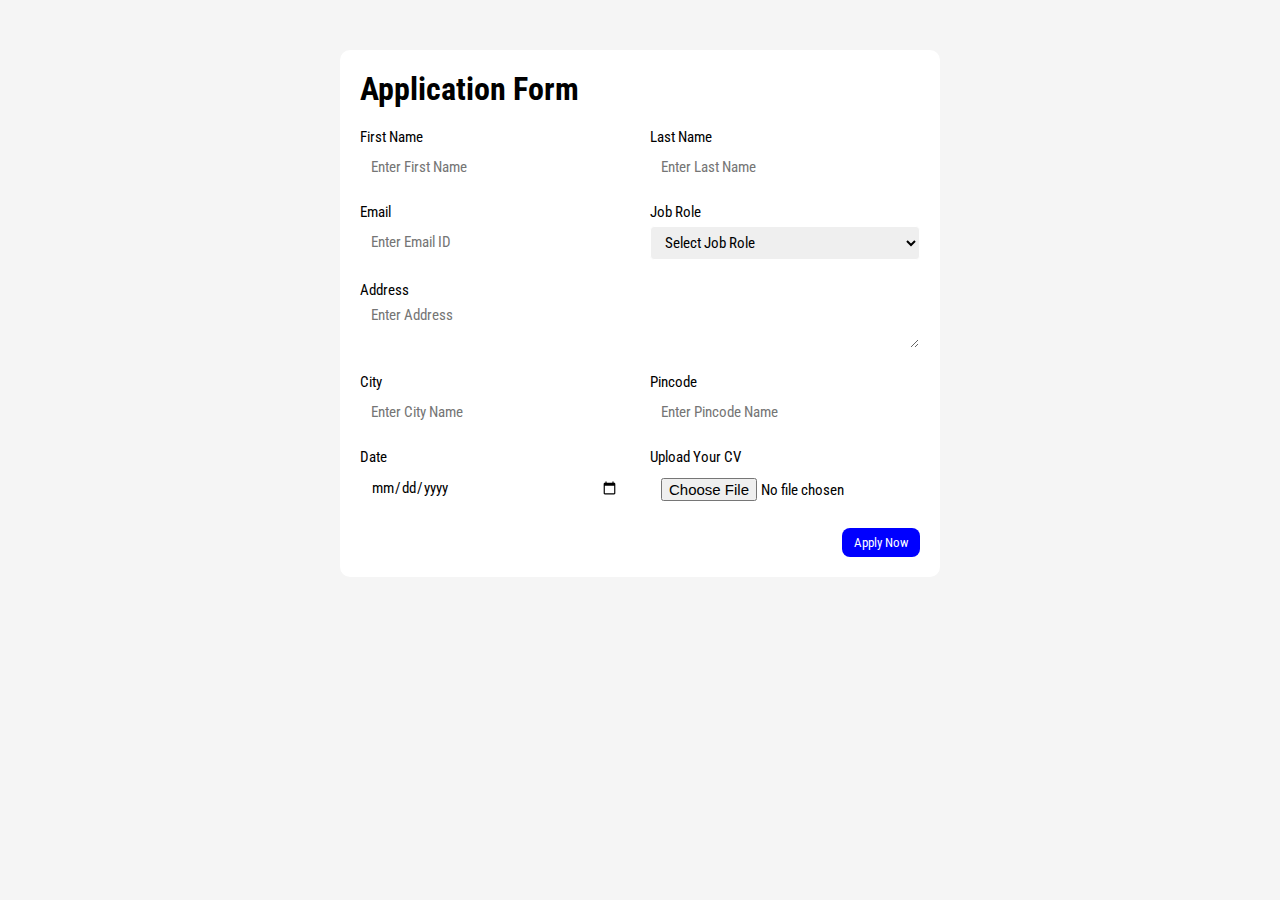
<file: candidate-details.html>
<!DOCTYPE html>
<html lang="en">
  <head>
    <meta charset="UTF-8" />
    <meta http-equiv="X-UA-Compatible" content="IE=edge" />
    <meta name="viewport" content="width=device-width, initial-scale=1.0" />
    <title>Job Application Form</title>
    <link rel="stylesheet" href="candidate-details-style.css" />
    <link rel="preconnect" href="https://fonts.gstatic.com" />
  <!--GOOGLE FONTS -->
  <link href="https://fonts.googleapis.com/css2?family=Roboto+Condensed&display=swap" rel="stylesheet" />
  </head>
  <body>
    <div class="container">
      <div class="apply_box">
        <h1>
          Application Form
          <span class="title_small"></span>
        </h1>
        <form action="index.html" method="post">
          <div class="form_container">
            <div class="form_control">
              <label for="first_name"> First Name </label>
              <input id="first_name" name="first_name" placeholder="Enter First Name" required/>
            </div>
            <div class="form_control">
              <label for="last_name"> Last Name </label>
              <input id="last_name" name="last_name" placeholder="Enter Last Name" required/>
            </div>
            <div class="form_control">
              <label for="email"> Email </label>
              <input type="email" id="email" name="email" placeholder="Enter Email ID" required />
            </div>
            <div class="form_control">
              <label for="job_role"> Job Role </label>
              <select id="job_role" name="job_role">
                <option value="">Select Job Role</option>
                <option value="frontend">Frontend Developer</option>
                <option value="backend">Web Designer</option>
                
              </select>
            </div>
            <div class="textarea_control">
              <label for="address"> Address </label>
              <textarea id="address" name="address" row="6" cols="50" placeholder="Enter Address" required></textarea>
            </div>
            <div class="form_control">
              <label for="city"> City </label>
              <input id="city" name="city" placeholder="Enter City Name" required />
            </div>
            <div class="form_control">
              <label for="pincode"> Pincode </label>
              <input type="number" id="pincode" name="pincode" placeholder="Enter Pincode Name" required />
            </div>
            <div class="form_control">
              <label for="date"> Date </label>
              <input value="date" type="date" id="date" name="date"  placeholder="Enter your Date of Birth" required>
            </div>
            <div class="form_control">
              <label for="upload"> Upload Your CV </label>
              <input type="file" id="upload" name="upload"  required/>
            </div>
          </div>
          <div class="button_container">
            <button type="submit">Apply Now</button>
          </div>
        </form>
      </div>
    </div>
  </body>
</html>
</file>
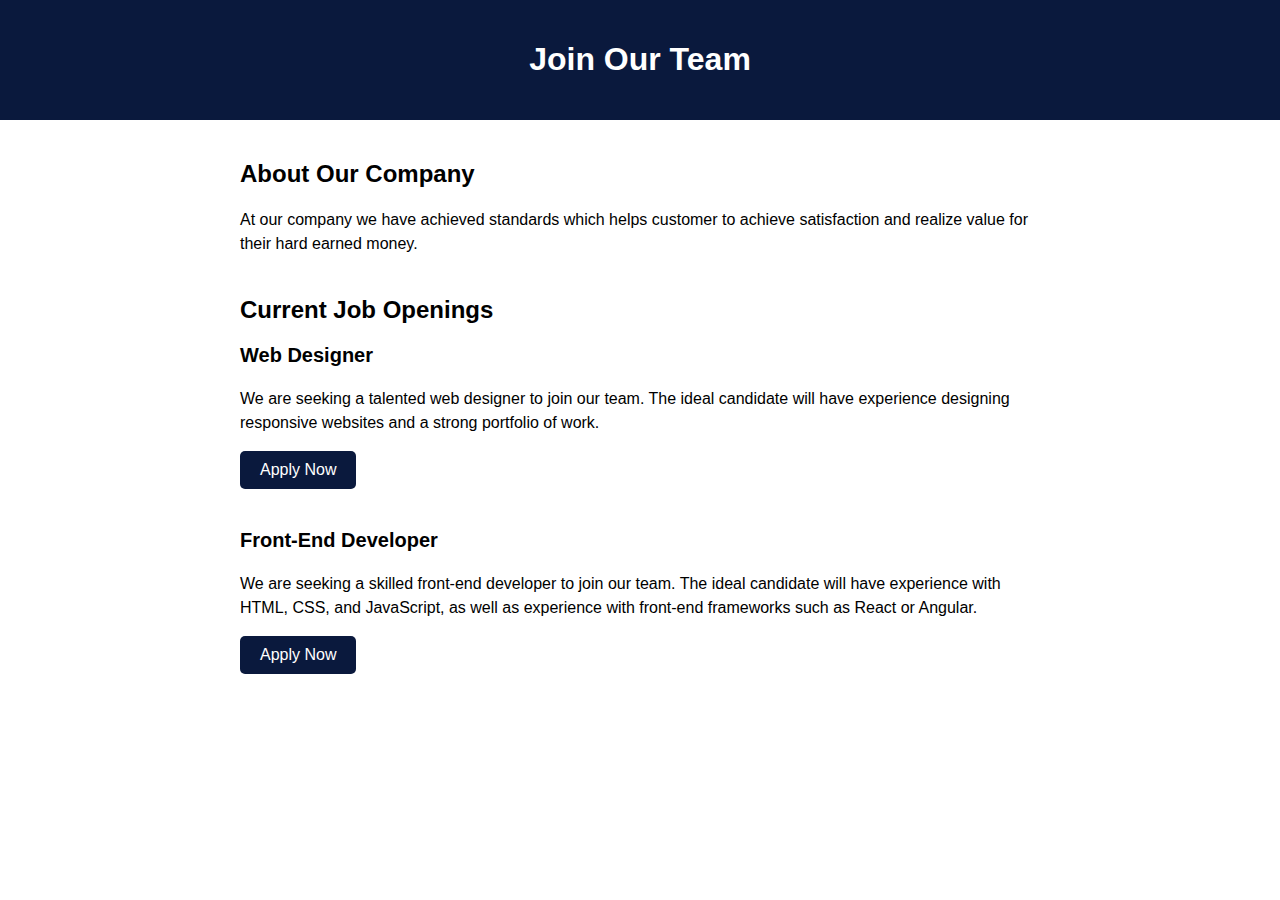
<file: careers.html>
<!DOCTYPE html>
<html>
  <head>
    <title>Careers Page</title>
    <link rel="stylesheet" href="careers-style.css">
  </head>
  <body>
    <header>
      <h1>Join Our Team</h1>
    </header>
    <main>
      <section>
        <h2>About Our Company</h2>
        <p>At our company we have achieved  standards which helps customer to achieve satisfaction and realize value for their hard earned money.</p>
      </section>
      <section>
        <h2>Current Job Openings</h2>
        <ul>
          <li>
            <h3>Web Designer</h3>
            <p>We are seeking a talented web designer to join our team. The ideal candidate will have experience designing responsive websites and a strong portfolio of work.</p>
            <a href="signup.html" class="button">Apply Now</a>
          </li>
          <li>
            <h3>Front-End Developer</h3>
            <p>We are seeking a skilled front-end developer to join our team. The ideal candidate will have experience with HTML, CSS, and JavaScript, as well as experience with front-end frameworks such as React or Angular.</p>
            <a href="signup.html" class="button">Apply Now</a>
          </li>
        </ul>
      </section>
      
    </main>
   
  </body>
</html>
</file>
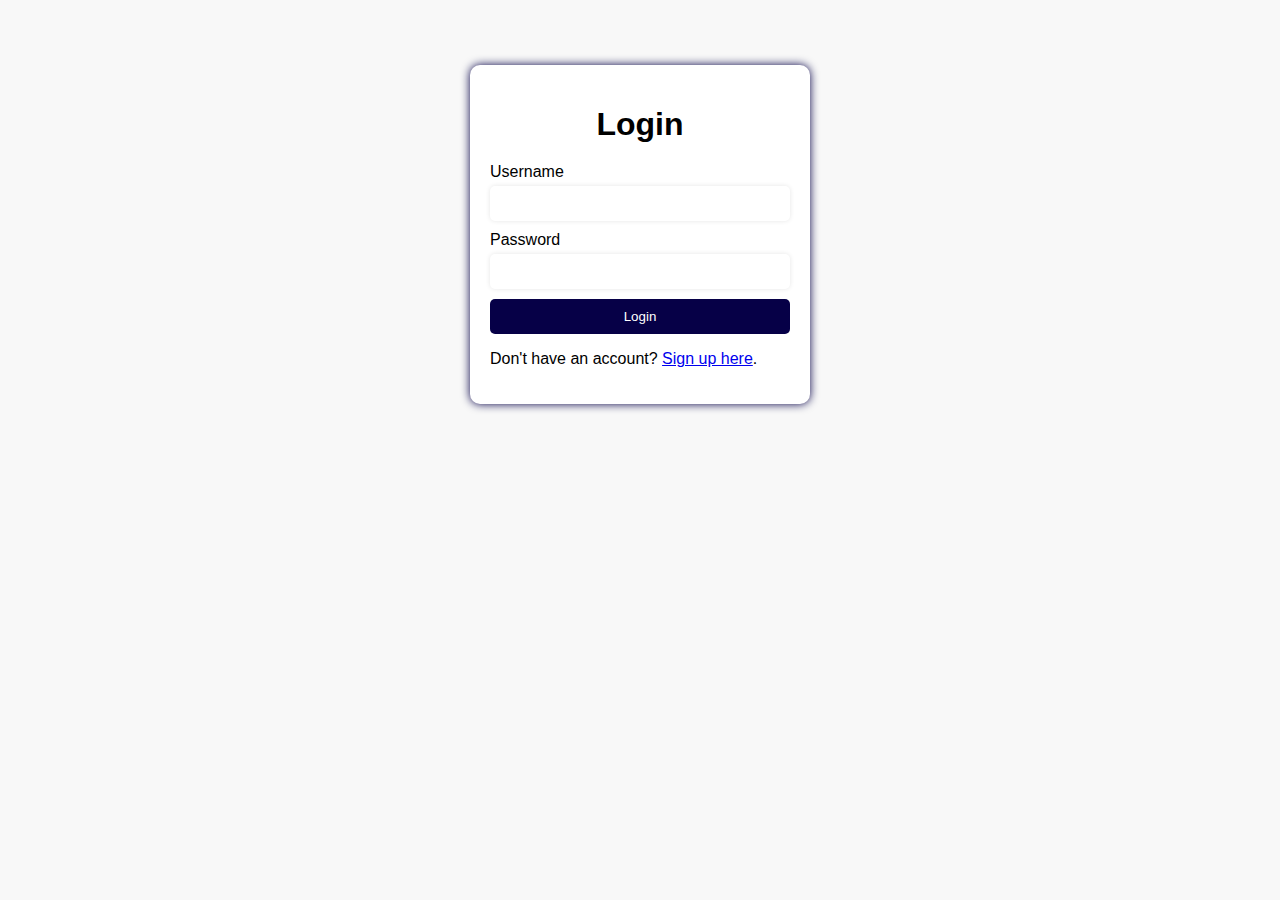
<file: login.html>
<!DOCTYPE html>
<html>
  <head>
    <title>Login - Online Watch Store</title>
    <link rel="stylesheet" type="text/css" href="login-signup-style.css">
  </head>
  <body>
    <div class="login-box">
      <h1>Login</h1>
      <form action="candidate-details.html" method="POST">
        <label for="username">Username</label>
        <input type="text" id="username" name="username" required>
        <label for="password">Password</label>
        <input type="password" id="password" name="password" required>
        <input type="submit" value="Login">
      </form>
      <p>Don't have an account? <a href="signup.html">Sign up here</a>.</p>
    </div>
  </body>
</html>
</file>
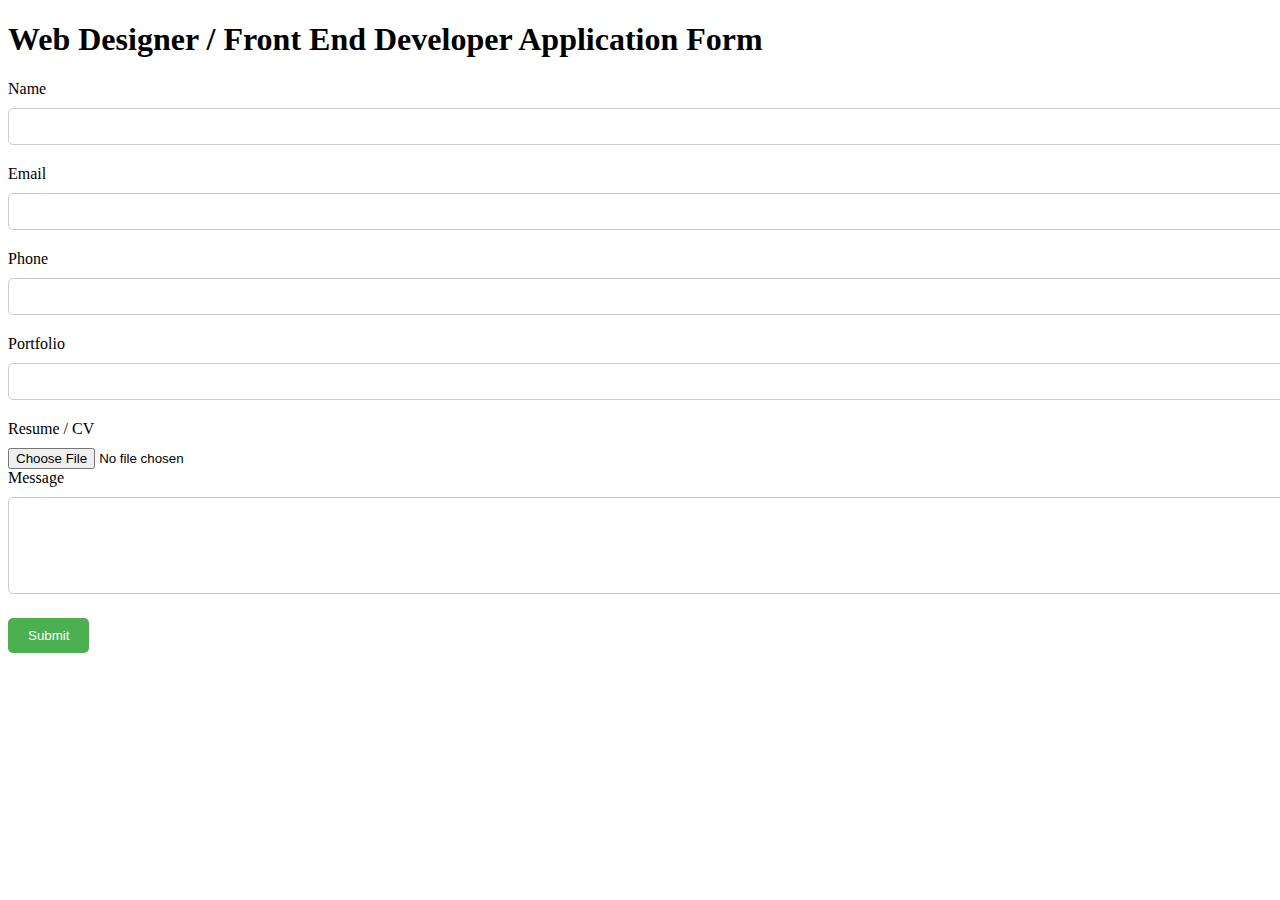
<file: sa.html>
<!DOCTYPE html>
<html>
  <head>
    <title>Web Designer / Front End Developer Application Form</title>
    <style>
      /* CSS styles go here */
      /* Example: */
      label {
        display: block;
        margin-bottom: 10px;
      }
      input[type="text"], input[type="email"], textarea {
        width: 100%;
        padding: 10px;
        border-radius: 5px;
        border: 1px solid #ccc;
        margin-bottom: 20px;
      }
      input[type="submit"] {
        background-color: #4CAF50;
        color: white;
        padding: 10px 20px;
        border: none;
        border-radius: 5px;
        cursor: pointer;
      }
    </style>
  </head>
  <body>
    <h1>Web Designer / Front End Developer Application Form</h1>
    <form method="post" action="submit.php">
      <label for="name">Name</label>
      <input type="text" id="name" name="name" required>

      <label for="email">Email</label>
      <input type="email" id="email" name="email" required>

      <label for="phone">Phone</label>
      <input type="text" id="phone" name="phone" required>

      <label for="portfolio">Portfolio</label>
      <input type="text" id="portfolio" name="portfolio" required>

      <label for="resume">Resume / CV</label>
      <input type="file" id="resume" name="resume" accept=".pdf,.doc,.docx" required>

      <label for="message">Message</label>
      <textarea id="message" name="message" rows="5" required></textarea>

      <input type="submit" value="Submit">
    </form>
  </body>
</html>
</file>
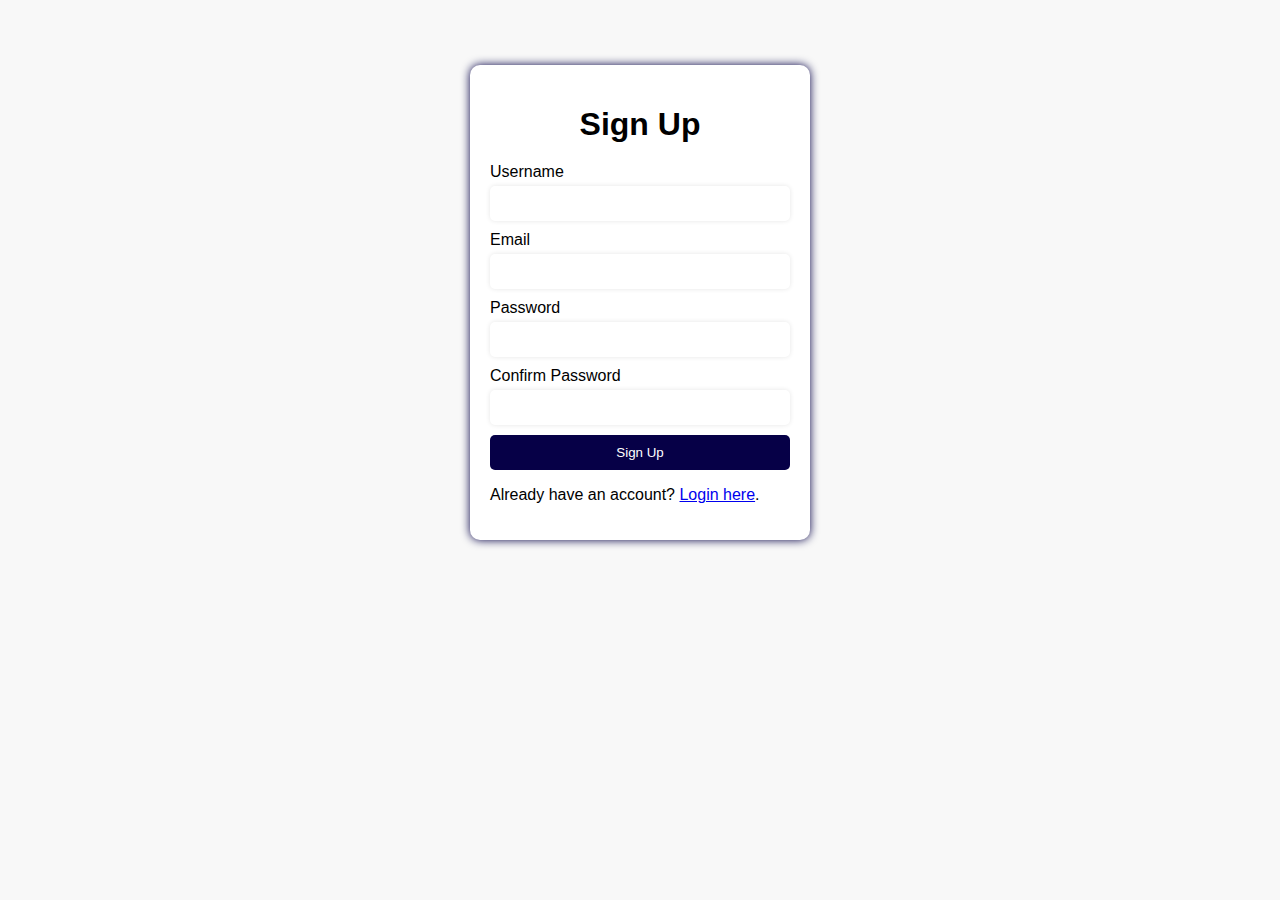
<file: signup.html>
<!DOCTYPE html>
<html>
  <head>
    <title>Sign Up - Online Watch Store</title>
    <link rel="stylesheet" type="text/css" href="login-signup-style.css">
  </head>
  <body>
    <div class="signup-box">
      <h1>Sign Up</h1>
      <form action="login.html" method="post">
        <label for="username">Username</label>
        <input type="text" id="username" name="username" required>
        <label for="email">Email</label>
        <input type="email" id="email" name="email" required>
        <label for="password">Password</label>
        <input type="password" id="password" name="password" required>
        <label for="confirm-password">Confirm Password</label>
        <input type="password" id="confirm-password" name="confirm-password" required>
        <input type="submit" value="Sign Up">
      </form>
      <p>Already have an account? <a href="login.html">Login here</a>.</p>
    </div>
  </body>
</html>
</file>
<file: candidate-details-style.css>
* {
    margin: 0;
    padding: 0;
    box-sizing: border-box;
    font-family: 'Roboto Condensed', sans-serif;
    
  }
  
  body {
    background-color:whitesmoke;
  }
  .container {
    max-width: 900px;
    margin: 0 auto;
  }
  
  .apply_box {
    max-width: 600px;
    padding: 20px;
    background-color: white;
    margin: 0 auto;
    margin-top: 50px;
    box-shadow: white silver;
    border-radius: 10px;
  }
  
  .title_small {
    font-size: 20px;
  }
  
  .form_container {
    margin-top: 20px;
    display: grid;
    grid-template-columns: repeat(auto-fit, minmax(200px, 1fr));
    gap: 20px;
  }
  .form_control {
    display: flex;
    flex-direction: column;
  }
  
  label {
    font-size: 15px;
    margin-bottom: 5px;
  }
  
  input,
  select,
  textarea {
    padding: 6px 10px;
    border: 1px solid white;
    border-radius: 4px;
    font-size: 15px;
  }
  

  
  .button_container {
    display: flex;
  
    justify-content: flex-end;
    margin-top: 20px;
  }
  button {
    background-color: blue;
    border: transparent solid 2px;
    padding: 5px 10px;
    color: white;
    border-radius: 8px;
    transition: 0.3s ease-in;
  }
  button:hover {
    background-color: #ccc;
    color: black;
    transition: 0.3s ease-out;
    cursor: pointer;
  }
  .textarea_control {
    grid-column: 1 / span 2;
  }
  .textarea_control textarea {
    width: 100%;
  }
</file>
<file: careers-style.css>
body {
    font-family: Arial, sans-serif;
    margin: 0;
  }
  
  header {
    background-color: #0a193d;
    color: #fff;
    padding: 20px;
    text-align: center;
  }
  
  main {
    max-width: 800px;
    margin: 0 auto;
    padding: 20px;
  }
  
  section {
    margin-bottom: 40px;
  }
  
  h2 {
    font-size: 24px;
    margin-bottom: 20px;
  }
  
  ul {
    list-style: none;
    margin: 0;
    padding: 0;
  }
  
  li {
    margin-bottom: 40px;
  }
  
  h3 {
    font-size: 20px;
  }
  
  p {
    font-size: 16px;
    line-height: 1.5;
  }
  
  .button {
    display: inline-block;
    background-color:#0a193d;
    color: #fff;
    padding: 10px 20px;
    text-decoration: none;
    border-radius: 5px;
  }
  
  .button:hover {
    background-color:#0a193d;
  }
</file>
<file: login-signup-style.css>
body {
    margin: 0;
    padding: 0;
    font-family: sans-serif;
    background-color: #f8f8f8;
  }
  
  .login-box, .signup-box {
    width: 300px;
    margin: 65px auto;
    background-color: #fff;
    padding: 20px;
    border-radius: 10px;
    box-shadow: 0 0 10px #060047;
  }
  
  .login-box h1, .signup-box h1 {
    text-align: center;
    font-size: 32px;
    margin-bottom: 20px;
  }
  
  form {
    display: flex;
    flex-direction: column;
  }
  
  label {
    margin-bottom: 5px;
  }
  
  input[type="text"], input[type="email"], input[type="password"] {
    padding: 10px;
    margin-bottom: 10px;
    border-radius: 5px;
    border: none;
    box-shadow: 0 0 5px rgba(0, 0, 0, 0.1);
  }
  
  input[type="submit"] {
    background-color:#060047;
    color: #fff;
    padding: 10px;
    border-radius: 5px;
    border: none;
    cursor: pointer;
  }
  
  input[type="submit"]:hover {
    background-color:grey;
  }
</file>
